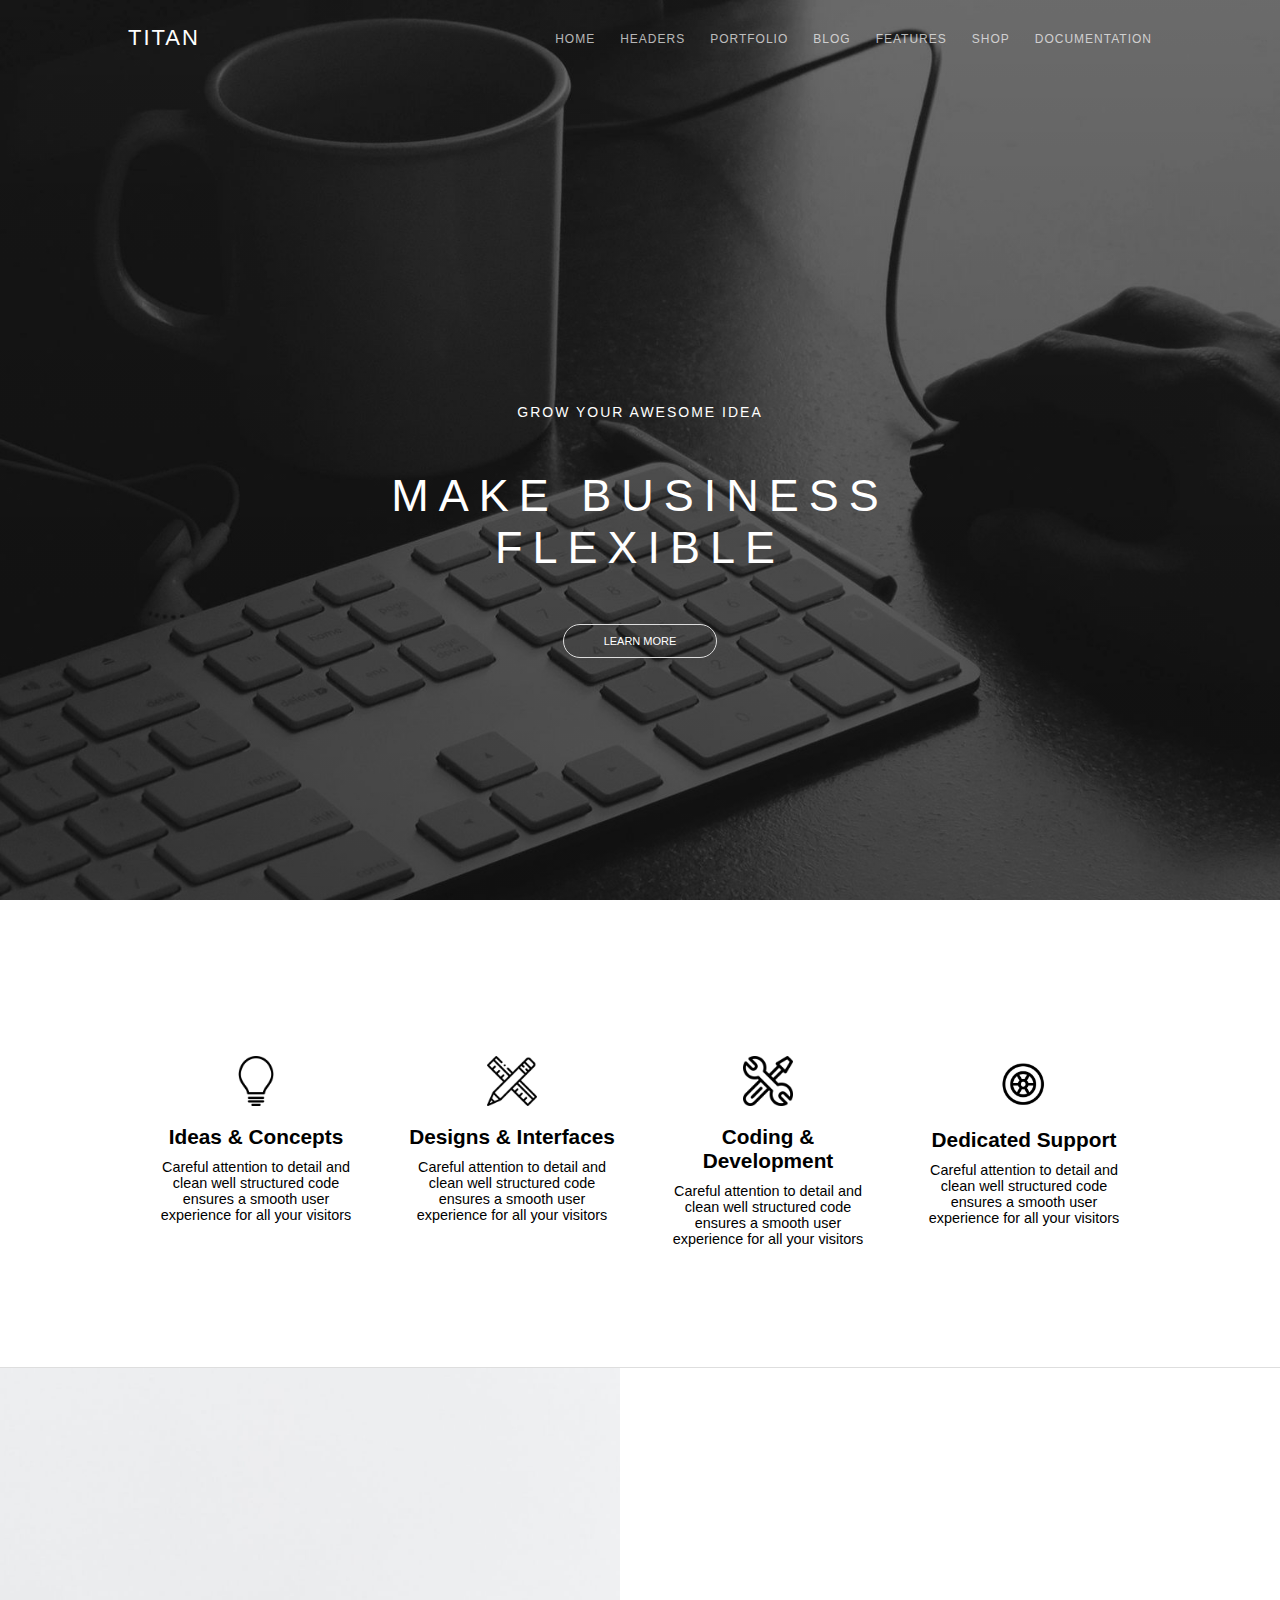
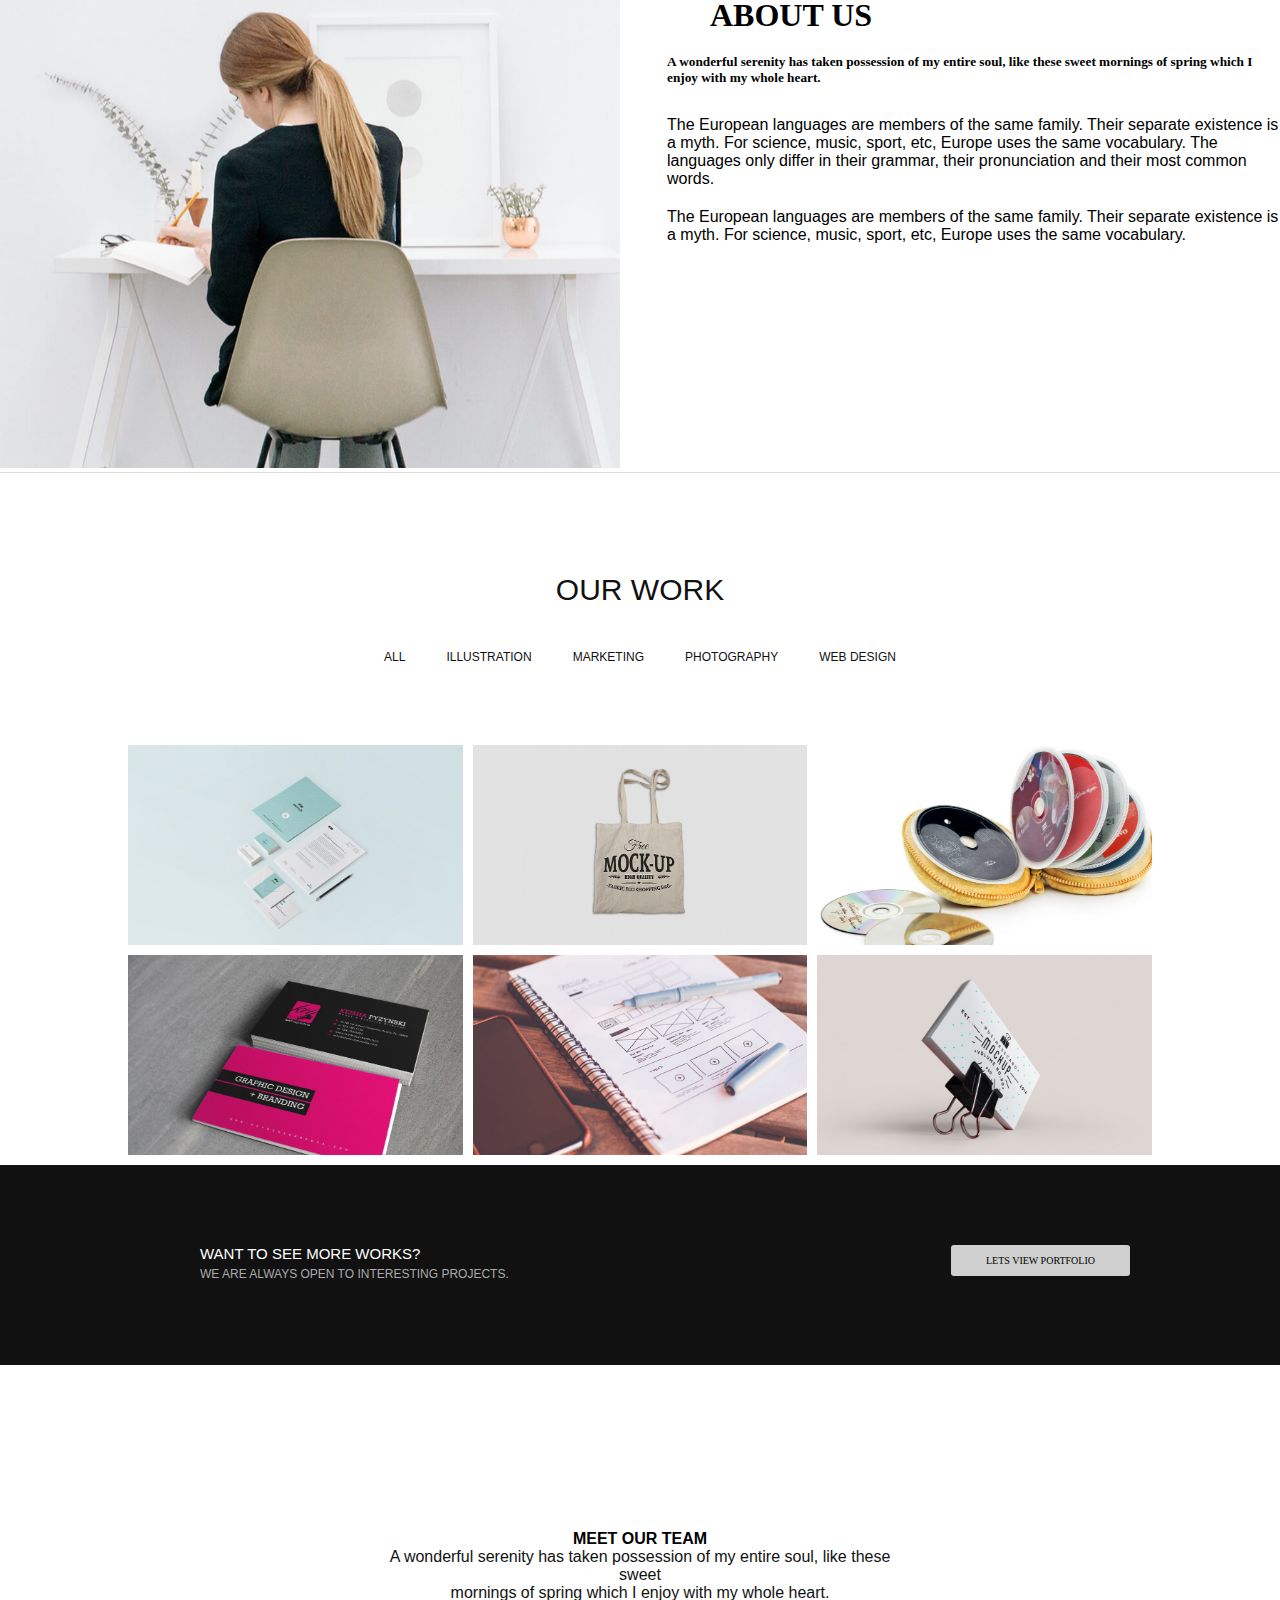
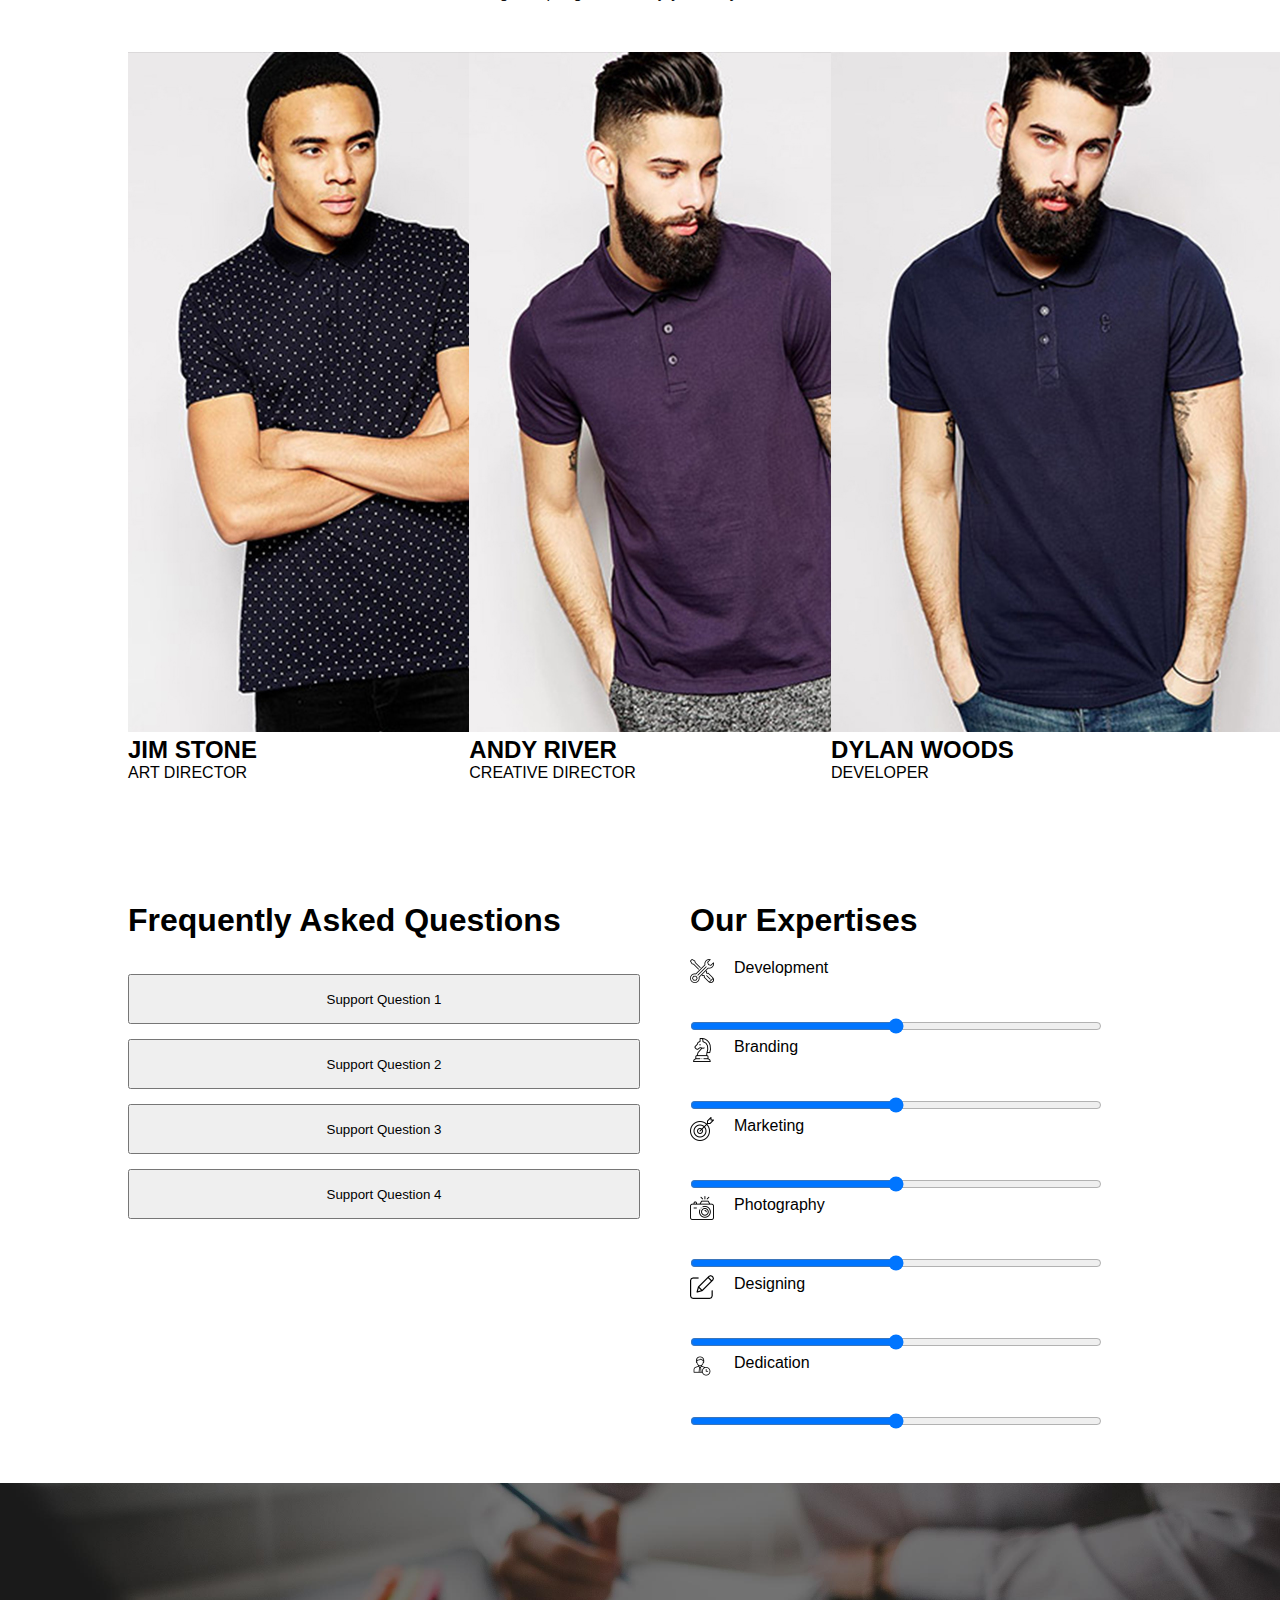
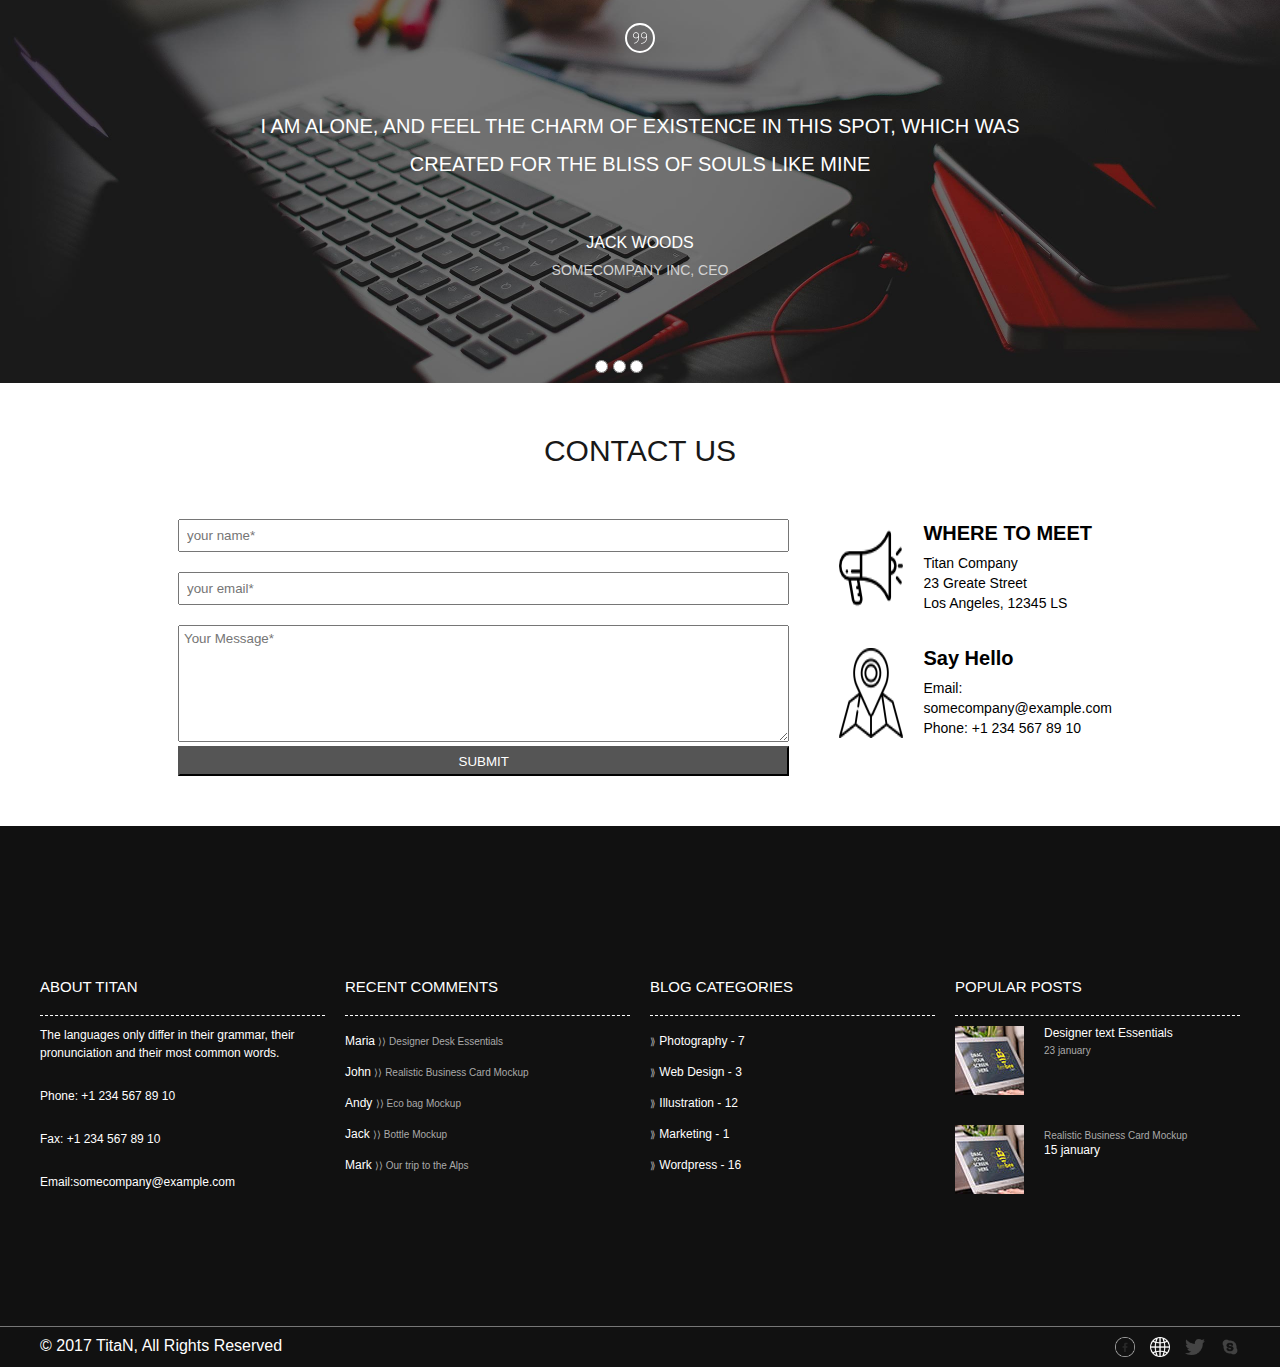
<file: index.html>
<!DOCTYPE html>
<html lang="en">
  <head>
    <meta charset="UTF-8" />
    <meta name="viewport" content="width=device-width, initial-scale=1.0" />
    <title>Clone: Titan Website</title>
    <link rel="stylesheet" href="./style.css" />
  </head>
  <body>
    <div class="banner__container">
      <div class="banner__nav">
        <div class="banner_left">
          <a href="#">Titan</a>
        </div>
        <ul class="banner_right">
          <li><a href="#">Home</a></li>
          <li><a href="#">Headers</a></li>
          <li><a href="#">Portfolio</a></li>
          <li><a href="#">Blog</a></li>
          <li><a href="#">Features</a></li>
          <li><a href="#">Shop</a></li>
          <li><a href="#">Documentation</a></li>
        </ul>
      </div>
      <div class="banner">
        <div class="banner__content">
          <h4>Grow your awesome idea</h4>
          <h1>Make Business <span class="banner_subTitle"></span></h1>
          <button>Learn more</button>
        </div>
      </div>
    </div>
    <div class="joyce">
      <div class="Ideas_and_Concepts">
        <img src="./light-bulb.png" alt="" class="light-img" />
        <h3 class="features-title">Ideas & Concepts</h3>
        <p>Careful attention to detail and clean well structured code ensures a smooth user experience for all your visitors</p>
      </div>
      <div class="Designs_and_Interfaces">
        <img src="./school-material.png" alt="" class="school-img" />
        <h3 class="features-title">Designs & Interfaces</h3>
        <p>Careful attention to detail and clean well structured code ensures a smooth user experience for all your visitors</p>
      </div>
      <div class="Coding_and_Development">
        <img src="./support.png" alt="" class="support-img" />
        <h3 class="features-title">Coding & Development</h3>
        <p>Careful attention to detail and clean well structured code ensures a smooth user experience for all your visitors</p>
      </div>
      <div class="Dedicated_Support">
        <img src="./Capture.PNG" alt="" class="capture-img" />
        <h3 class="features-title">Dedicated Support</h3>
        <p>Careful attention to detail and clean well structured code ensures a smooth user experience for all your visitors</p>
      </div>
    </div>
    <div class="ibukun_work">
      <div class="column1">
        <img src="./images/section-14.jpg" alt="" class="image" />
      </div>
      <div class="column2">
        <h1 class="txt">ABOUT US</h1>
        <h5 class="text">
          A wonderful serenity has taken possession of my entire soul, like these sweet mornings of spring which I enjoy with my whole heart.
        </h5>
        <p class="tt">
          The European languages are members of the same family. Their separate existence is a myth. For science, music, sport, etc, Europe uses the same
          vocabulary. The languages only differ in their grammar, their pronunciation and their most common words.
        </p>
        <p class="tpt">
          The European languages are members of the same family. Their separate existence is a myth. For science, music, sport, etc, Europe uses the same
          vocabulary.
        </p>
      </div>
    </div>
    <!-- John-B's SECTION -->
    <div class="John-B">
      <h1>our work</h1>
      <ul class="top-list">
        <li><a href="#">All</a></li>
        <li><a href="#">Illustration</a></li>
        <li><a href="#">Marketing </a></li>
        <li><a href="#">Photography</a></li>
        <li><a href="#">Web Design</a></li>
      </ul>
      <div class="John-B-display">
        <div class="john-B-img-box">
          <img src="Images/grid-portfolio1.jpg" alt="" class="john-B-img" />
        </div>
        <div class="john-B-img-box">
          <img src="Images/grid-portfolio2.jpg" alt="" class="john-B-img" />
        </div>
        <div class="john-B-img-box">
          <img src="Images/grid-portfolio3.jpg" alt="" class="john-B-img" />
        </div>
      </div>
      <div class="John-B-display2">
        <div class="john-B-img-box">
          <img src="Images/grid-portfolio4-DESKTOP-PSHDHBA.jpg" alt="" class="john-B-img" />
        </div>
        <div class="john-B-img-box">
          <img src="Images/grid-portfolio5 (1).jpg" alt="" class="john-B-img" />
        </div>
        <div class="john-B-img-box">
          <img src="Images/grid-portfolio6.jpg" alt="" class="john-B-img" />
        </div>
      </div>
    </div>
    <div class="John-B-section2">
      <div class="John-b-section2-col1">
        <h1>Want to see more works?</h1>
        <p>We are always open to interesting projects.</p>
      </div>
      <div>
        <button class="John-B-section2-button">Lets view portfolio</button>
      </div>
    </div>
    <div class="george">
      <div class="img_sect">
        <h4>MEET OUR TEAM</h4>
      </div>
      <div class="img_section">
        <p class="paragraph">
          A wonderful serenity has taken possession of my entire soul, like these sweet <br />mornings of spring which I enjoy with my whole heart.
        </p>
      </div>
      <div class="image_container">
        <div class="image_sect">
          <div class="image1">
            <img src="./images/team-1.jpg" alt="img1" />
            <h2>JIM STONE</h2>
            <p>ART DIRECTOR</p>
          </div>
          <div class="image2">
            <img src="./images/team-2.jpg" alt="img1" />
            <h2>ANDY RIVER</h2>
            <p>CREATIVE DIRECTOR</p>
          </div>
          <div class="image3">
            <img src="./images/team-3.jpg" alt="img1" />
            <h2>DYLAN WOODS</h2>
            <p>DEVELOPER</p>
          </div>
        </div>
      </div>
    </div>
    <div class="section">
      <div class="section_left">
        <h1>Frequently Asked Questions</h1>
        <button>Support Question 1</button>
        <button>Support Question 2</button>
        <button>Support Question 3</button>
        <button>Support Question 4</button>
      </div>
      <div class="section_right">
        <h1>Our Expertises</h1>
        <div class="icon">
          <img src="./images/customer-support (1).png" alt="" class="Section_right_img" />
          <p>Development</p>
        </div>

        <input type="range" />
        <div class="icon">
          <img src="./images/strategy.png" alt="" class="Section_right_img" />
          <p>Branding</p>
        </div>

        <input type="range" />
        <div class="icon">
          <img src="./images/darts (2).png" class="Section_right_img" />
          <p>Marketing</p>
        </div>

        <input type="range" />
        <div class="icon">
          <img src="./images/camera.png" class="Section_right_img" />
          <p>Photography</p>
        </div>

        <input type="range" />

        <div class="icon">
          <img src="./images/edit (1).png" class="Section_right_img" />
          <p>Designing</p>
        </div>

        <input type="range" />
        <div class="icon">
          <img src="./images/dedication (2).png" class="Section_right_img" />
          <p>Dedication</p>
        </div>

        <input type="range" />
      </div>
    </div>
    <div class="John-A">
      <!-- section 1 -->
      <div class="background">
        <div class="icon_quotes">
          <img src="./image/quote.png" alt="" class="iconic" />
        </div>
        <div class="bg_text">
          <h4>I AM ALONE, AND FEEL THE CHARM OF EXISTENCE IN THIS SPOT, WHICH WAS <br />CREATED FOR THE BLISS OF SOULS LIKE MINE</h4>
          <p>JACK WOODS</p>
          <span>SOMECOMPANY INC, CEO</span>
        </div>
        <div class="input_radio">
          <input type="radio" />
          <input type="radio" />
          <input type="radio" />
        </div>
      </div>
      <!-- section 2 -->
      <div class="header">
        <h2>contact us</h2>
      </div>
      <div class="form_section">
        <div class="jerry">
          <input type="text" placeholder="your name*" />
          <input type="text" placeholder="your email*" />
          <textarea
            class="form-control"
            rows="7"
            id="message"
            name="message"
            placeholder="Your Message*"
            required="required"
            data-validation-required-message="Please enter your message."></textarea>
          <button>SUBMIT</button>
        </div>
        <div class="jerry2">
          <div class="icon">
            <img src="./image/megaphone.png" alt="speaker" />
            <div class="jerry_sect">
              <h4>WHERE TO MEET</h4>
              <p>Titan Company</p>
              <p>23 Greate Street</p>
              <p>Los Angeles, 12345 LS</p>
            </div>
          </div>

          <div class="icon">
            <img src="./image/location.png" alt="map" />
            <div class="jerry_sect">
              <h4>Say Hello</h4>
              <p>Email: somecompany@example.com</p>
              <p>Phone: +1 234 567 89 10</p>
            </div>
          </div>
        </div>
      </div>
    </div>
    <!-- John-B's-FOOTER -->
    <div class="John-B-footer">
      <div class="footer-section">
        <h2>About Titan</h2>
        <div class="footer-list">
          <p>The languages only differ in their grammar, their pronunciation and their most common words.</p>
          <p>Phone: +1 234 567 89 10</p>
          <p>Fax: +1 234 567 89 10</p>
          <p>Email:somecompany@example.com</p>
        </div>
      </div>
      <div class="footer-section">
        <h2>Recent Comments</h2>
        <div class="footer-list">
          <ul>
            <li>Maria <span>&rang;&rang; Designer Desk Essentials</span></li>
            <li>John <span>&rang;&rang; Realistic Business Card Mockup</span></li>
            <li>Andy <span>&rang;&rang; Eco bag Mockup</span></li>
            <li>Jack <span>&rang;&rang; Bottle Mockup</span></li>
            <li>Mark <span>&rang;&rang; Our trip to the Alps</span></li>
          </ul>
        </div>
      </div>
      <div class="footer-section">
        <h2>Blog Categories</h2>
        <div class="footer-list">
          <ul>
            <li><span>&Rang;</span> Photography - 7</li>
            <li><span>&Rang;</span> Web Design - 3</li>
            <li><span>&Rang;</span> Illustration - 12</li>
            <li><span>&Rang;</span> Marketing - 1</li>
            <li><span>&Rang;</span> Wordpress - 16</li>
          </ul>
        </div>
      </div>
      <div class="footer-section">
        <h2>Popular Posts</h2>
        <div class="footer-list2">
          <div class="footer-box2">
            <img src="Images/rp-1.jpg" alt="" class="footer-img" />
            <div>
              <p>Designer text Essentials</p>
              <span>23 january</span>
            </div>
          </div>

          <div class="footer-box">
            <img src="Images/rp-1.jpg" alt="" class="footer-img" />
            <div>
              <span>Realistic Business Card Mockup</span>
              <p>15 january</p>
            </div>
          </div>
        </div>
      </div>
    </div>
    <div class="terms">
      <p>© 2017 TitaN, All Rights Reserved</p>
      <div class="socials">
        <img src="Images/facebook.png" alt="" class="social-img" />
        <img src="Images/globe.png" alt="" class="social-img" />
        <img src="Images/twitter-logo (1).png" alt="" class="social-img" />
        <img src="Images/video.png" alt="" class="social-img" />
      </div>
    </div>
  </body>
</html>
</file>
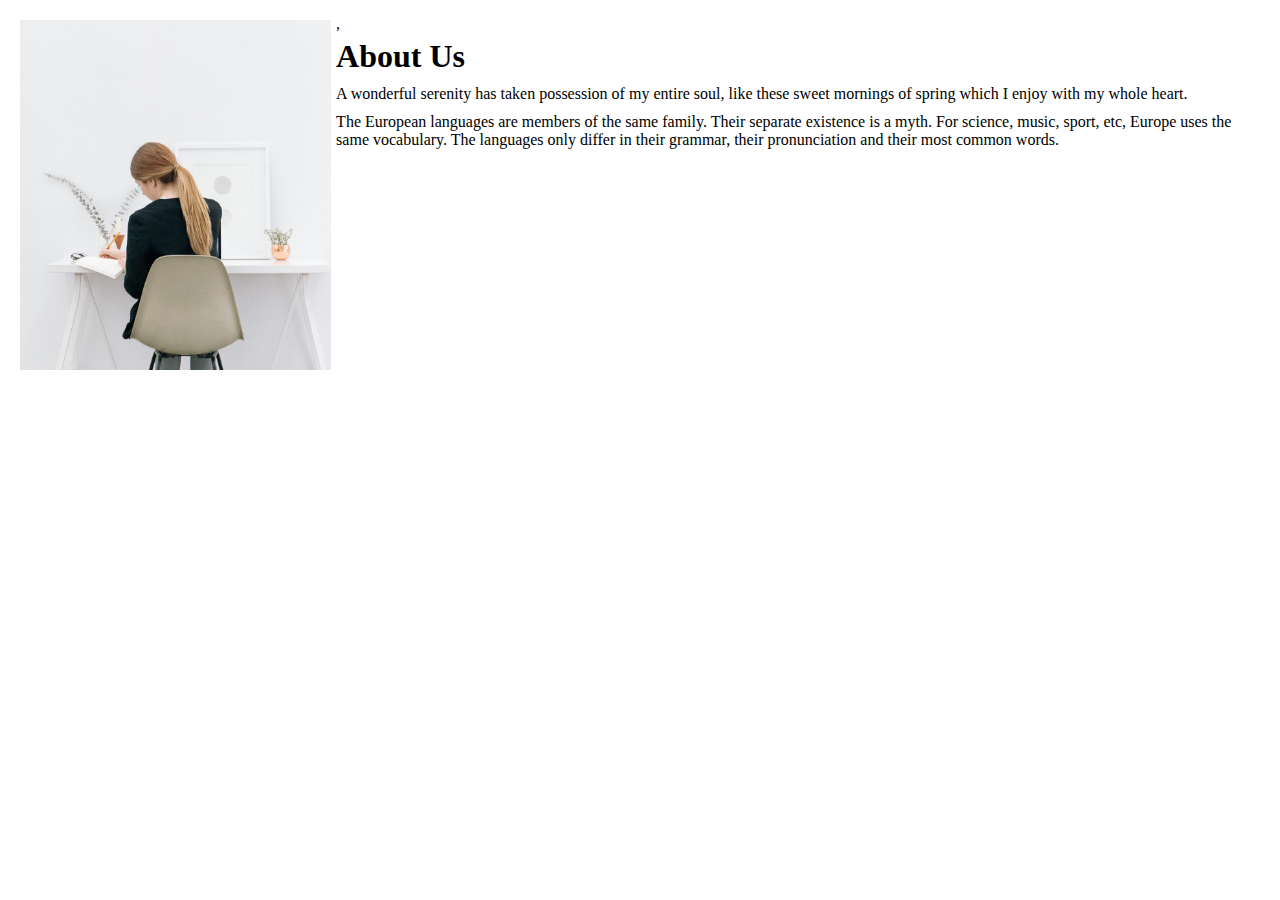
<file: section 2.html>
<!DOCTYPE html>
<html lang="en">
<head>
    <meta charset="UTF-8">
    <meta http-equiv="X-UA-Compatible" content="IE=edge">
    <meta name="viewport" content="width=device-width, initial-scale=1.0">
    <title>Document</title>
    <link rel="stylesheet" href="./section 2.css">
</head>
<body>
    <div class="ibukun's work">
        <img src="images/section-14.jpg">
     ,<h1>About Us</h1>
     <p>A wonderful serenity has taken possession of my entire soul, like these sweet mornings of spring which I enjoy with my whole heart.</p>
    
     <p>The European languages are members of the same family. Their separate existence is a myth. For science, music, sport, etc, Europe uses the same vocabulary. The languages only differ in their grammar, their pronunciation and their most common words.
</div>
</body>
</html>
</file>
<file: style.css>
* {
  margin: 0;
  padding: 0;
  box-sizing: border-box;
  font-family: Arial, Helvetica, sans-serif;
}
.banner__container {
  background: linear-gradient(rgba(0, 0, 0, 0.2), rgba(0, 0, 0, 0.4)), url(./images/agency_bg.jpg);
  background-size: cover;
  background-attachment: fixed;
  background-position: center;
}
.banner {
  width: 80%;
  margin: 0 auto;
}
.banner__nav {
  width: 80%;
  margin: 0 auto;
  display: flex;
  justify-content: space-between;
  align-items: center;
  padding: 25px 0;
}
.banner__nav a {
  color: white;
  text-decoration: none;
  text-transform: uppercase;
}
.banner_right {
  display: flex;
  gap: 25px;
  list-style: none;
}
.banner_left a {
  color: #ffffff;
  font-size: 22px;
  letter-spacing: 2px;
}
.banner_right li a {
  color: #ffffffb3;
  font-size: 12px;
  letter-spacing: 1px;
}
.banner {
  min-height: 860px;
  width: 60%;
  margin: 0 auto;
  display: flex;
  justify-content: center;
  align-items: center;
}
.banner__content {
  color: #fff;
  text-align: center;
}
.banner__content h4 {
  padding: 50px 0;
  font-size: 14px;
  font-weight: 400;
  letter-spacing: 2px;
  text-transform: uppercase;
}
.banner__content h1 {
  margin-bottom: 50px;
  font-size: 45px;
  text-transform: uppercase;
  font-weight: 400;
  letter-spacing: 10px;
}
.banner__content button {
  padding: 10px 40px;
  font-size: 11px;
  background: none;
  border: 1px solid #dedede;
  color: #fff;
  border-radius: 20px;
  cursor: pointer;
  transition: 0.3s ease;
  text-transform: uppercase;
}
.banner__content button:hover {
  background-color: #fff;
  color: #000;
}
.banner_subTitle::before {
  content: "Flexible";
  animation: showText 8s infinite;
  -webkit-animation: showText 8s infinite;
}

@keyframes showText {
  0% {
    content: "Flexible";
  }
  30% {
    content: "Easy";
  }
  75% {
    content: "Simple";
  }
}
.joyce {
  display: flex;
  margin: auto;
  width: 80%;
  padding: 100px 0;
}
.joyce h3 {
  margin-top: 15px;
  font-size: 1.3em;
  color: black;
}
.joyce p {
  font-size: 0.9em;
}
.module {
  background-color: #ffff;
}
.Ideas_and_Concepts {
  width: 25%;
  margin: 20px;
  text-align: center;
}
.Designs_and_Interfaces {
  width: 25%;
  margin: 20px;
  text-align: center;
}
.Coding_and_Development {
  width: 25%;
  margin: 20px;
  text-align: center;
}
.Dedicated_Support {
  width: 25%;
  margin: 20px;
  text-align: center;
}
.light-img {
  width: 50px;
}
.school-img {
  width: 50px;
}
.support-img {
  width: 50px;
}
.capture-img {
  width: 50px;
}
.features-title {
  padding-bottom: 10px;
}
.ibukun_work {
  display: flex;
  width: 100%;
  gap: 40px;
  border-top: 1px solid #dedede;
  border-bottom: 1px solid #dedede;
}
.column1 {
  width: 50%;
  font-family: cursive;
}
.column2 {
  width: 50%;
  font-family: cursive;
  font-size: medium;
  align-self: center;
}
.image {
  width: 100%;
  height: 700px;
  object-fit: cover;
}
.text {
  margin-bottom: 30px;
  margin-left: 7px;
  font-family: serif;
}
.txt {
  margin-bottom: 20px;
  margin-left: 50px;
  font-family: "Arial Narrow";
}
.tt {
  margin-bottom: 20px;
  margin-left: 7px;
}
.tpt {
  margin-left: 7px;
}
.John-B {
  width: 80%;
  margin: 0 auto;
}
.John-B h1 {
  font-weight: 100;
  font-size: 30px;
  color: #111;
  text-align: center;
  padding-bottom: 40px;
  text-transform: uppercase;
  padding-top: 100px;
}
.top-list {
  display: flex;
  width: 50%;
  margin: auto;
  justify-content: space-between;
  gap: 30px;
}
.top-list li {
  list-style: none;
}
.top-list li:hover {
  color: #aaa;
}
.top-list a {
  color: #111;
  font-size: 12px;
  text-decoration: none;
  text-transform: uppercase;
}
.top-list a:hover {
  color: #aaa;
}
.John-B-display {
  display: flex;
  width: 100%;
  margin: auto;
  justify-content: space-between;
  gap: 10px;
  padding-bottom: 10px;
  padding-top: 80px;
}
.John-B-display2 {
  display: flex;
  width: 100%;
  margin: auto;
  justify-content: space-between;
  gap: 10px;
  padding-bottom: 10px;
}
.john-B-img-box {
  width: 35%;
  margin: auto;
  height: 200px;
}
.john-B-img {
  width: 100%;
  height: 100%;
  object-fit: cover;
}
.john-B-img:hover {
  opacity: 0.6;
}
.John-B-section2 {
  background-color: #111;
  height: 200px;
  display: flex;
  justify-content: space-between;
  width: 100%;
  margin: auto;
  padding-left: 200px;
  padding-right: 150px;
  padding-top: 80px;
  margin-bottom: 100px;
}
.John-b-section2-col1 h1 {
  font-size: 15px;
  color: #fff;
  font-weight: 200;
  text-transform: uppercase;
  padding-bottom: 5px;
}
.John-b-section2-col1 p {
  font-size: 12px;
  color: #fff;
  text-transform: uppercase;
  color: #aaa;
}
.John-B-section2-button {
  padding: 10px 35px;
  text-transform: uppercase;
  background-color: #ffffffcc;
  border-radius: 3px;
  border: none;
  font-size: 10px;
  font-family: "tahoma";
}
.John-B-footer {
  background-color: #111;
  width: 100%;
  margin: auto;
  padding: 10px 30px;
  height: 500px;
  display: flex;
  justify-content: space-between;
  padding-top: 50px;
}
.footer-section {
  width: 40%;
  margin: auto;
  padding: 10px 10px;
}
.footer-section h2 {
  font-size: 15px;
  font-weight: 100;
  color: #fff;
  /* border-bottom: 1px solid #fff dashed; */
  text-transform: uppercase;
  padding-bottom: 20px;
}
.footer-list {
  height: 200px;
  width: 100%;
  margin: auto;
  border-top: 1px #fff dashed;
  padding-top: 10px;
}
.footer-list2 {
  height: 200px;
  width: 100%;
  margin: auto;
  border-top: 1px #fff dashed;
  padding-top: 10px;
}
.footer-list2 p {
  color: #fff;
  font-size: 12px;
}
.footer-list2 span {
  color: #aaa;
  font-size: 10px;
}
.footer-list li {
  color: #fff;
  font-size: 12px;
  line-height: 2.6;
  list-style: none;
}
.footer-list span {
  color: #aaa;
  font-size: 10px;
}
.footer-list p {
  color: #fff;
  font-size: 12px;
  padding-bottom: 25px;
  line-height: 1.5;
}
.footer-box {
  display: flex;
  gap: 20px;
  width: 100%;
  margin: auto;
  margin-bottom: 30px;
}
.footer-box2 {
  display: flex;
  gap: 20px;
  width: 100%;
  margin: auto;
  margin-bottom: 30px;
}
.socials {
  display: flex;
  gap: 15px;
}
.social-img {
  width: 20px;
  height: 20px;
}
.terms {
  display: flex;
  justify-content: space-between;
  background-color: #111;
  width: 100%;
  margin: auto;
  padding: 10px 40px;
  border-top: 1px solid #777;
}
.terms p {
  color: white;
}
.section {
  display: flex;
  width: 80%;
  margin: auto;
}
.section_left {
  width: 50%;
  padding: 50px 0;
}
.section_right {
  width: 50%;
  padding: 50px;
}
.section_left button {
  width: 100%;
  margin-top: 15px;
  height: 50px;
}
.section_right input {
  width: 100%;
}
.section h1 {
  margin-bottom: 20px;
  text-align: left;
  margin-top: 20px;
}
.icon {
  display: flex;
  gap: 10px;
}
.form-control {
  width: 100%;
  padding: 5px;
}
.form_section {
  display: flex;
  justify-items: center;
  align-items: center;
  text-align: left;
  width: 80%;
  margin: 0 auto;
}
.jerry {
  width: 70%;
  padding: 50px;
}
.jerry input {
  display: inline-block;
  width: 100%;
  padding: 7px;
  margin-bottom: 20px;
}
.jerry button {
  width: 100%;
  height: 30px;
  background-color: #555;
  cursor: pointer;
  color: #fff;
}
.icon {
  display: flex;
  gap: 20px;
  margin-bottom: 35px;
}
.jerry_sect h4 {
  padding-bottom: 10px;
  font-size: 20px;
  line-height: 20px;
}
.jerry_sect p {
  font-size: 14px;
  line-height: 20px;
}
.header h2 {
  font-size: 30px;
  line-height: 1.2;
  text-align: center;
  text-transform: uppercase;
  padding-top: 50px;
  font-weight: 300;
  opacity: 0.9;
}
.background {
  background-image: url(./image/testimonial_bg.jpg);
  background-position: center;
  background-repeat: no-repeat;
  background-size: cover;
  margin: auto;
  padding: auto;
  height: 500px;
}
.background h4 {
  font-size: 20px;
  color: #fff;
  line-height: 1.9;
  font-weight: 200;
  text-align: center;
  padding-top: 50px;
  margin-bottom: 50px;
}
.background p {
  font-size: 16px;
  font-weight: 200;
  text-align: center;
  line-height: 1.2;
  color: #fff;
  margin-bottom: 10px;
}
.background span {
  font-size: 14px;
  font-weight: 200;
  line-height: 1.2;
  color: lightgray;
  display: block;
  margin-bottom: 80px;
}

.input_radio {
  margin: auto;
  width: 7%;
}

.bg_text {
  margin: 0;
  text-align: center;
  align-items: center;
  width: 100%;
}
.icon_quotes {
  align-items: center;
  text-align: center;
  margin: auto;
}
.george {
    width: 80%;
    margin: 0 auto;
}
.iconic {
  width: 30px;
  padding: 5px;
  margin-top: 140px;
  border: 2px solid #fff;
  border-radius: 999px;
  font-weight: 500;
  color: #fff;
}

.img_sect{
    display: flex;
    justify-content: center;
    padding-top: 65px;
    font-weight: 300;
}
.paragraph{
    display: flex;
    text-align: center;
    color: #111;
    opacity: 0.5s;
    justify-content: center;
    font-family: 'Franklin Gothic Medium', 'Arial Narrow', Arial, sans-serif;
    width: 50%;
    margin: auto;
}
.image_container{
   padding: 50px 0;
   align-items: center;
   justify-content: center;
   box-sizing: border-box;
}
.image_sect{
    width: 100%;
    display: flex;
}
.image1{
    width: 33.33%;
}
.image2{
    width: 35.33%;
}
.image3{
    width: 31.33%;
}
</file>
<file: section 2.css>
*{
    .ibukun's work{
    
        display: flex;
        gap: 28px;
        padding: 5px;
        margin: auto;
    }
    img{
        height: 350px;
         float: left;
    }
}
</file>
